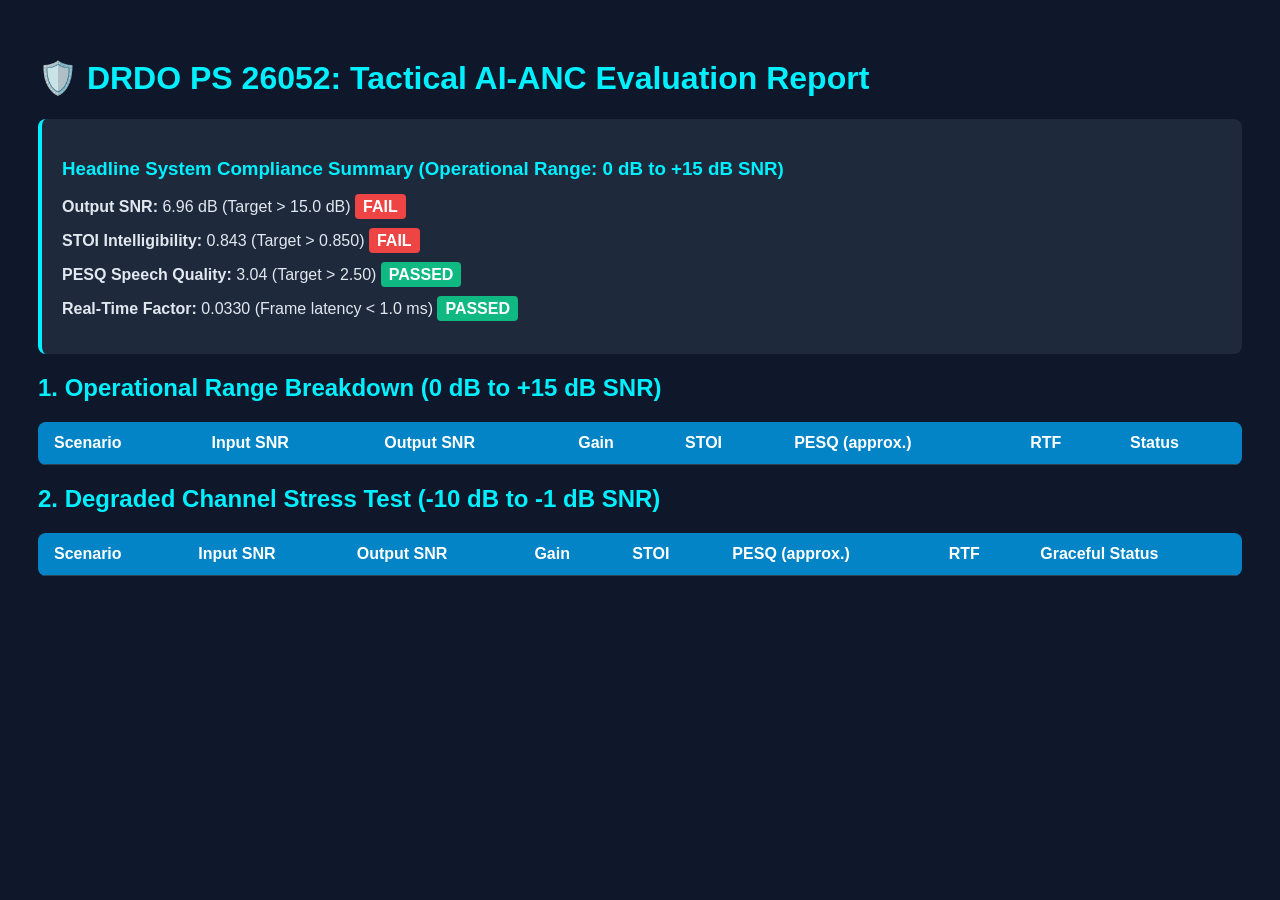
<file: eval/DRDO_TARGETS_EVALUATION.html>
<!DOCTYPE html>
<html>
<head>
    <meta charset="UTF-8">
    <title>DRDO PS 26052 Evaluation Report</title>
    <style>
        body { font-family: 'Segoe UI', Tahoma, Geneva, Verdana, sans-serif; background: #0f172a; color: #e2e8f0; padding: 30px; }
        h1, h2, h3 { color: #00f0ff; }
        table { border-collapse: collapse; width: 100%; margin: 20px 0; background: #1e293b; border-radius: 8px; overflow: hidden; }
        th, td { padding: 12px 16px; text-align: left; border-bottom: 1px solid #334155; }
        th { background: #0284c7; color: white; }
        tr:hover { background: #334155; }
        .badge-pass { background: #10b981; color: white; padding: 4px 8px; border-radius: 4px; font-weight: bold; }
        .badge-fail { background: #ef4444; color: white; padding: 4px 8px; border-radius: 4px; font-weight: bold; }
        .card { background: #1e293b; padding: 20px; border-radius: 8px; border-left: 4px solid #00f0ff; margin-bottom: 20px; }
    </style>
</head>
<body>
    <h1>🛡️ DRDO PS 26052: Tactical AI-ANC Evaluation Report</h1>
    <div class="card">
        <h3>Headline System Compliance Summary (Operational Range: 0 dB to +15 dB SNR)</h3>
        <p><strong>Output SNR:</strong> 6.96 dB (Target > 15.0 dB) <span class="badge-fail">FAIL</span></p>
        <p><strong>STOI Intelligibility:</strong> 0.843 (Target > 0.850) <span class="badge-fail">FAIL</span></p>
        <p><strong>PESQ Speech Quality:</strong> 3.04 (Target > 2.50) <span class="badge-pass">PASSED</span></p>
        <p><strong>Real-Time Factor:</strong> 0.0330 (Frame latency &lt; 1.0 ms) <span class="badge-pass">PASSED</span></p>
    </div>
    <h2>1. Operational Range Breakdown (0 dB to +15 dB SNR)</h2>
    <table>
        <tr><th>Scenario</th><th>Input SNR</th><th>Output SNR</th><th>Gain</th><th>STOI</th><th>PESQ (approx.)</th><th>RTF</th><th>Status</th></tr>

    </table>
    <h2>2. Degraded Channel Stress Test (-10 dB to -1 dB SNR)</h2>
    <table>
        <tr><th>Scenario</th><th>Input SNR</th><th>Output SNR</th><th>Gain</th><th>STOI</th><th>PESQ (approx.)</th><th>RTF</th><th>Graceful Status</th></tr>

    </table>
</body>
</html>
</file>
